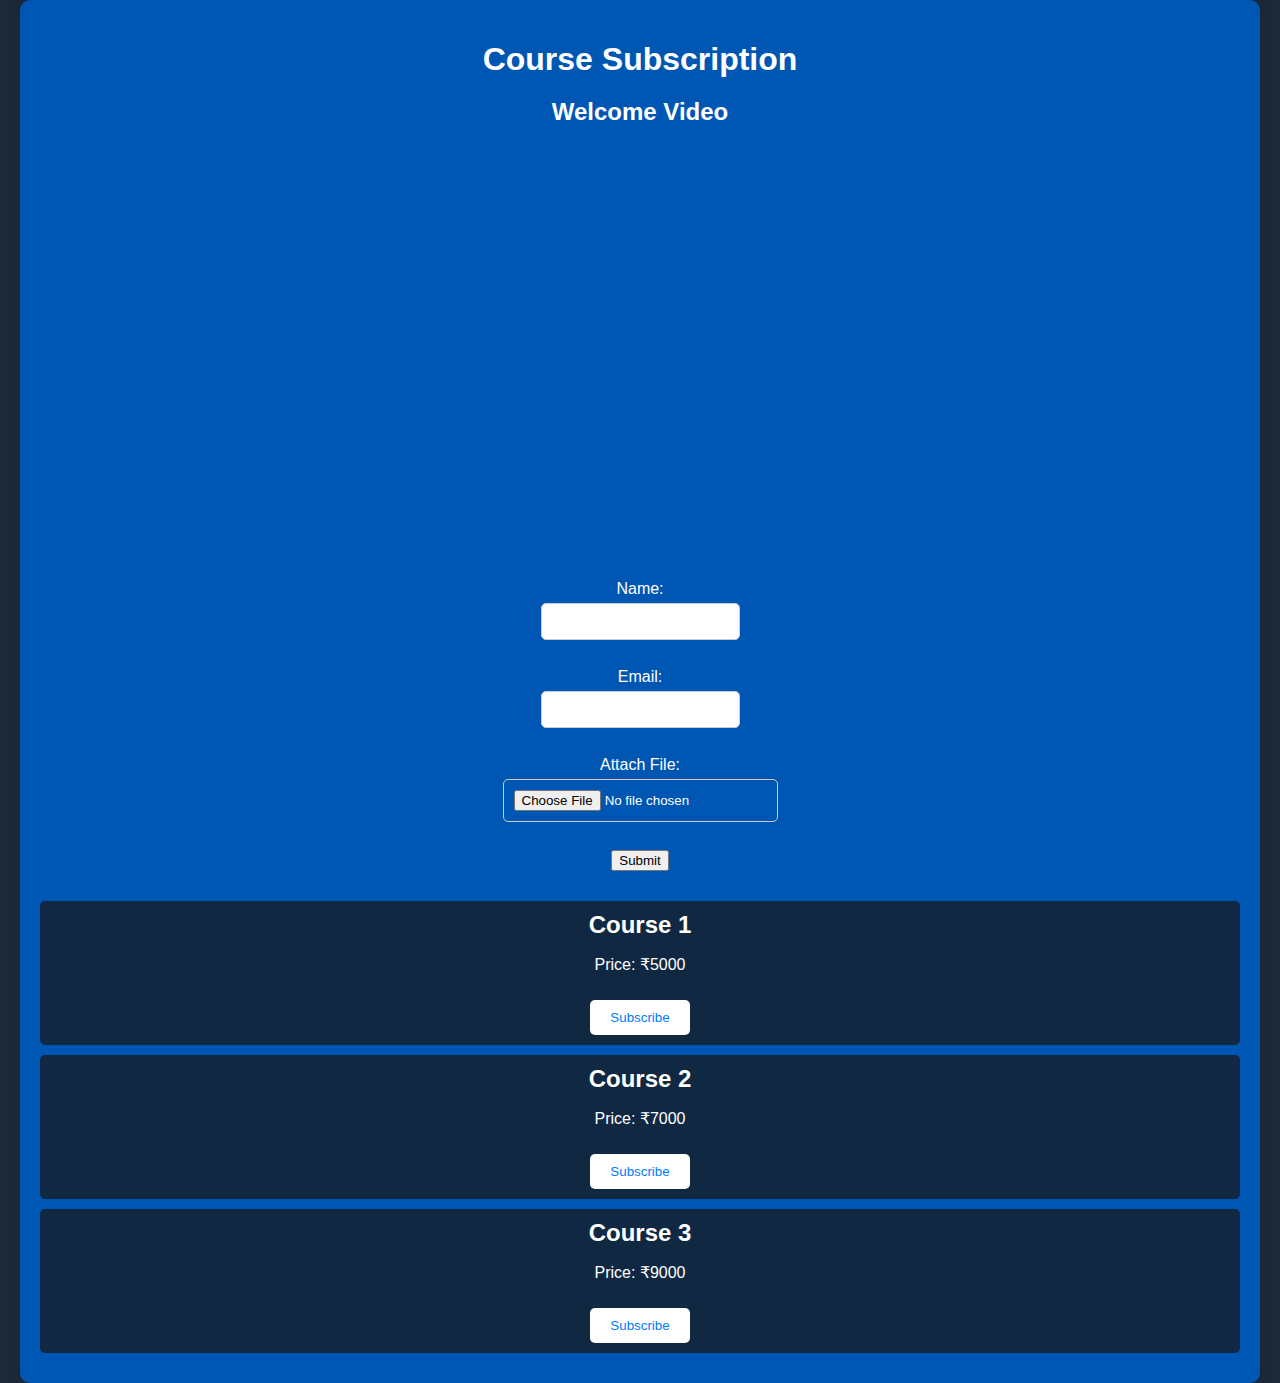
<file: subscribe.html>
<!DOCTYPE html>
<html lang="en">
<head>
<script type="text/javascript">
var utag_data = {
  page_title : "", // 
  page_url : "", // 
  iq_event_id : "", // A system variable that contains the ID of an iQ event and used to fire a tag when an event happens.
  tealium_event : "" // Contains the Tealium event.
}
</script>

<!-- Loading script asynchronously -->
<script type="text/javascript">
    (function(a,b,c,d){
    a='https://tags.tiqcdn.com/utag/cognizant-sandbox/2378260-mdtest/dev/utag.js';
    b=document;c='script';d=b.createElement(c);d.src=a;d.type='text/java'+c;d.async=true;
    a=b.getElementsByTagName(c)[0];a.parentNode.insertBefore(d,a);
    })();
</script>

    

    
<!--     <script src="https://assets.adobedtm.com/236ca7d75265/73b479984346/launch-329a19912cee-development.min.js" async></script> -->
    <meta charset="UTF-8">
    <meta name="viewport" content="width=device-width, initial-scale=1.0">
    <title>Course Subscription</title>
    <link rel="stylesheet" href="styles.css">
</head>
<body>
    <div class="subscription-container">
        <h1>Course Subscription</h1>
        <!-- Video -->
        <div class="video-container">
            <h2>Welcome Video</h2>
            <iframe width="800" height="400" src="https://www.youtube.com/embed/3SyHScC96Ws?enablejsapi=1" frameborder="0"
                allow="accelerometer; autoplay; clipboard-write; encrypted-media; gyroscope; picture-in-picture" allowfullscreen></iframe>
        </div>
        
        <!-- Subscription Form -->
        <form action="submit_subscription.php" method="post" enctype="multipart/form-data">
            <label for="name">Name:</label>
            <input type="text" id="name" name="name" required><br><br>
            <label for="email">Email:</label>
            <input type="email" id="email" name="email" required><br><br>
            <label for="file">Attach File:</label>
            <input type="file" id="file" name="file"><br><br>
            <button type="submit" id="submitBtn">Submit</button>


        </form>
        
        <div class="course">
            <h2>Course 1</h2>
            <p>Price: ₹5000</p>
            <button class ="coursebtn" onclick="alert('SUBSCRIBED!')">Subscribe</button>
        </div>
        <div class="course">
            <h2>Course 2</h2>
            <p>Price: ₹7000</p>
            <button class ="coursebtn" onclick="alert('SUBSCRIBED!')">Subscribe</button>
        </div>
        <div class="course">
            <h2>Course 3</h2>
            <p>Price: ₹9000</p>
            <button class ="coursebtn" onclick="alert('SUBSCRIBED!')">Subscribe</button>
        </div>
    </div>
</body>
</html>
</file>
<file: styles.css>
body {
    font-family: 'Roboto', sans-serif;
    background-color: #1c2938;
    color: #fff;
    display: flex;
    justify-content: center;
    align-items: center;
    height: auto;
    width: auto;
    margin: 0;
    padding: 0 20px;
}

.subscription-container {
    background-color: #0056b3;
    padding: 20px;
    border-radius: 10px;
    box-shadow: 0 0 10px rgba(0, 0, 0, 0.1);
    text-align: center;
    width: 100%; /* You can adjust the width as needed */
    max-width: 1200px; /* Set a max-width to limit how wide the container can be */
    margin: auto;
}

.subscription-container h1 {
    margin-bottom: 20px;
    font-family: 'Roboto', sans-serif;
}

.video-container {
    margin-bottom: 30px;
}

.course {
    background-color: #102842;
    padding: 10px;
    margin: 10px 0;
    border-radius: 5px;
}

.course h2 {
    margin: 0;
}

.course button {
    background-color: #fff;
    color: #007BFF;
    border: none;
    padding: 10px 20px;
    border-radius: 5px;
    cursor: pointer;
    margin-top: 10px;
}

.course button:hover {
    background-color: #f1f1f1;
}

form {
    margin-bottom: 30px;
}

form label {
    display: block;
    margin-bottom: 5px;
}

form input[type="text"],
form input[type="email"],
form input[type="file"] {
    
    padding: 10px;
    margin-bottom: 10px;
    border: 1px solid #ccc;
    border-radius: 5px;
}

form input[type="submit"] {
    background-color: #007BFF;
    color: #fff;
    border: none;
    padding: 10px 20px;
    border-radius: 5px;
    cursor: pointer;
}

form input[type="submit"]:hover {
    background-color: #0056b3;
}
</file>
